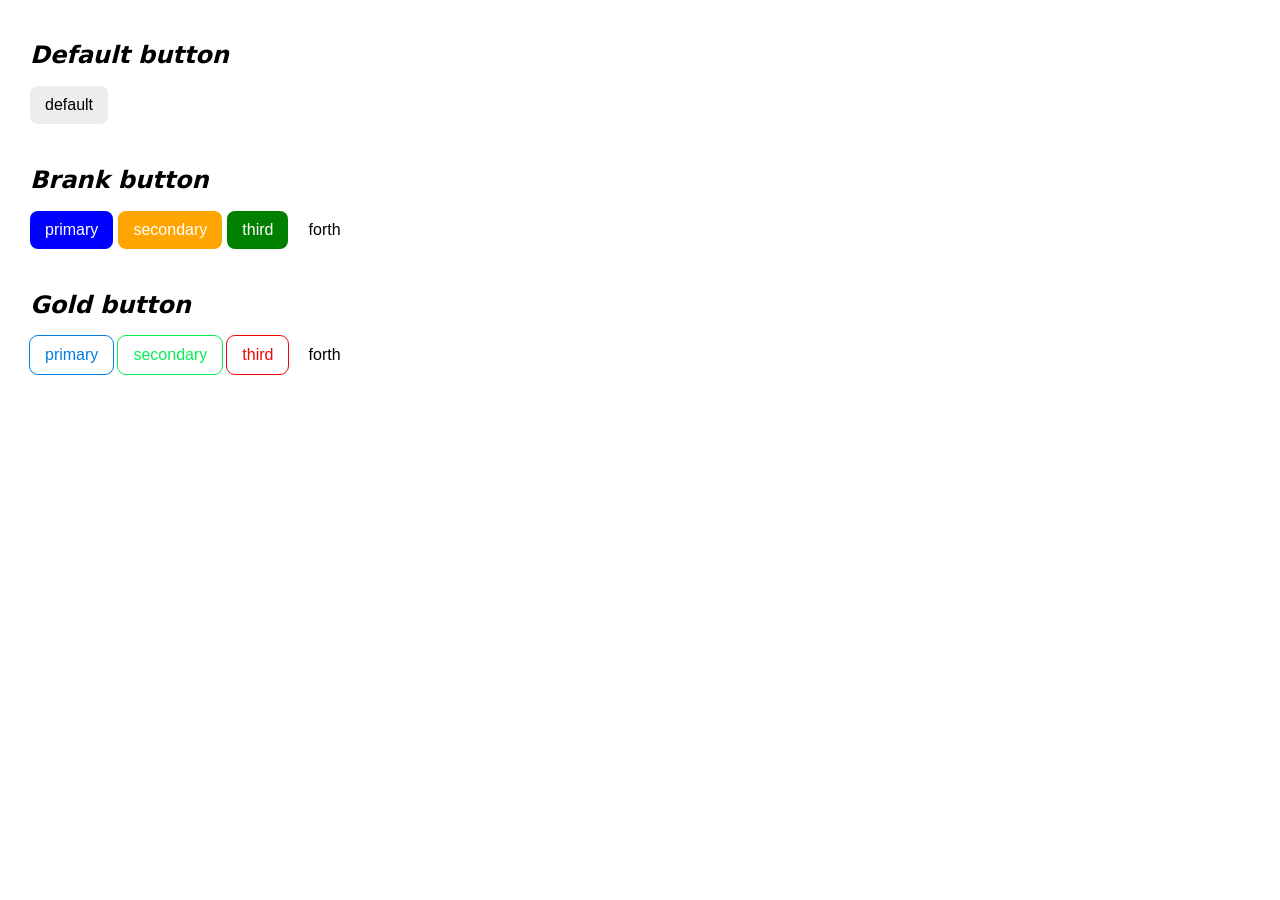
<file: 1_Button-compend/index.html>
<!DOCTYPE html>
<html lang="en">
<head>
    <meta charset="UTF-8">
    <meta name="viewport" content="width=device-width, initial-scale=1.0">
    <link rel="stylesheet" href="./style.css">
    <title>Button Component</title>
    
</head>
<body>
<div class="container">
    <div class="row">
        <h2>Default button</h2>
        <button class="btn">default</button>
    </div>
    <div class="row">
        <h2>Brank button</h2>
        <button class="btn btn-primary">primary</button>
        <button class="btn btn-secondary">secondary</button>
        <button class="btn btn-third">third</button>
        <button class="btn btn-forth">forth</button>
    </div>
        <div class="row">
        <h2>Gold button</h2>
        <button class="btn btn-primaryoutline">primary</button>
        <button class="btn btn-secondaryoutline">secondary</button>
        <button class="btn btn-thirdoutline">third</button>
        <button class="btn btn-forthoutline">forth</button>
    </div>
</div>
</body>
</html>
</file>
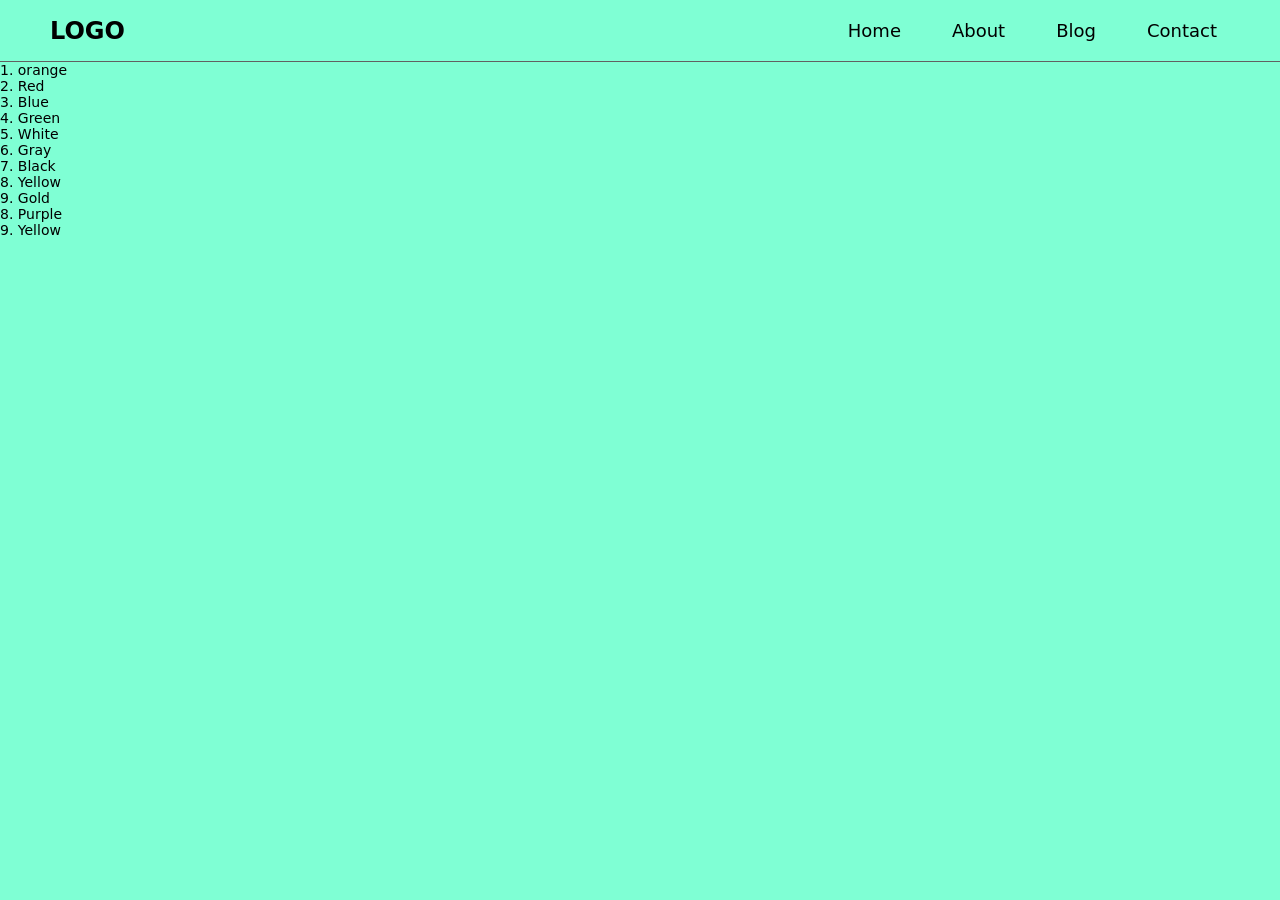
<file: 4_NavitatBar/index.html>
<!DOCTYPE html>
<html lang="en">
<head>
    <meta charset="UTF-8">
    <meta name="viewport" content="width=device-width, initial-scale=1.0">
    <link rel="stylesheet" href="./style.css">
    <title>Navigation Bar</title>
</head>
<body>
    <div class="container">
        <div class="navbar">
            <div class="logo">
                LOGO
            </div>
            <div class="nav">
                <a href="home">Home</a>
                <a href="about">About</a>
                <a href="blog">Blog</a>
                <a href="contact">Contact</a>
            </div>
        </div>
    </div>

    <div class="iterm">1. orange</div>
    <div class="iterm">2. Red</div>
    <div class="iterm">3. Blue</div>
    <div class="iterm">4. Green</div>
    <div class="iterm">5. White</div>
    <div class="iterm">6. Gray</div>
    <div class="iterm">7. Black</div>
    <div class="iterm">8. Yellow</div>
    <div class="iterm">9. Gold</div>
    
    <div class="iterm">8. Purple</div>
    <div class="iterm">9. Yellow</div>
</body>
</html>
</file>
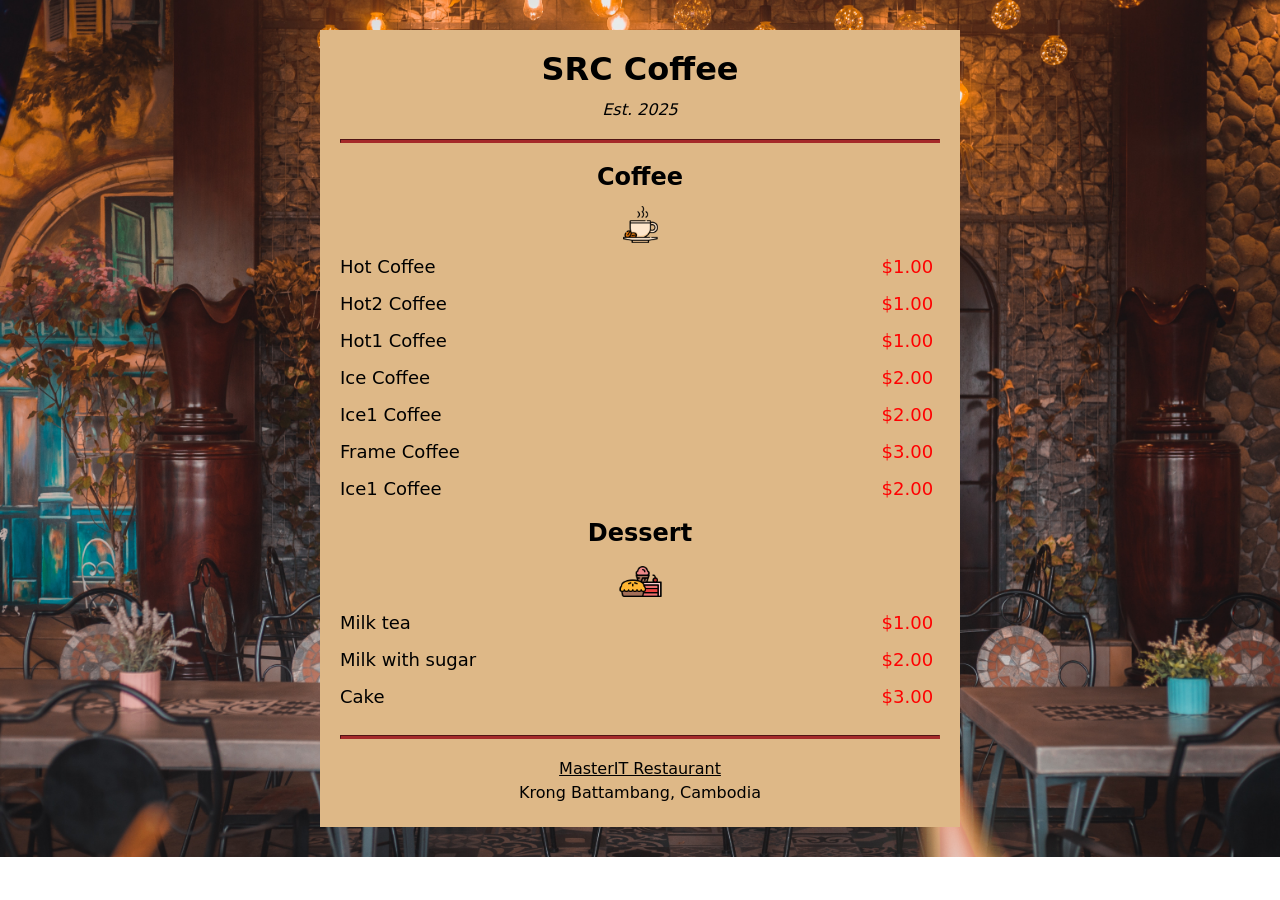
<file: 5_PracticCSS/index.html>
<!DOCTYPE html>
<html lang="en">
  <head>
    <meta charset="UTF-8" />
    <meta name="viewport" content="width=device-width, initial-scale=1.0" />
    <link rel="stylesheet" href="./style.css" />
    <title>MasterCafe</title>
  </head>
  <body>
    <div class="menu">
      <h1>SRC Coffee</h1>
      <p class="est">Est. 2025</p>
      <hr />
      <div>
        <h2>Coffee</h2>
        <img src="./images/coffee.png" alt="coffee" />
        <div class="item">
          <p class="hot">Hot Coffee</p>
          <p class="price">$1.00</p>
        </div>
        <div class="item">
          <p class="hot">Hot2 Coffee</p>
          <p class="price">$1.00</p>
        </div>
          <div class="item">
          <p class="hot">Hot1 Coffee</p>
          <p class="price">$1.00</p>
        </div>
        <div class="item">
          <p class="hot">Ice Coffee</p>
          <p class="price">$2.00</p>
        </div>
          <div class="item">
          <p class="hot">Ice1 Coffee</p>
          <p class="price">$2.00</p>
        </div>
        <div class="item">
          <p class="hot">Frame Coffee</p>
          <p class="price">$3.00</p>

                    <div class="item">
          <p class="hot">Ice1 Coffee</p>
          <p class="price">$2.00</p>
        </div>
        </div>
      </div>

      <div>
        <h2>Dessert</h2>
        <img src="./images/dessert.png" alt="dessert" />
        <div class="item">
          <p class="hot">Milk tea</p>
          <p class="price">$1.00</p>
        </div>
        <div class="item">
          <p class="hot">Milk with sugar</p>
          <p class="price">$2.00</p>
        </div>
        <div class="item">
          <p class="hot">Cake</p>
          <p class="price">$3.00</p>
        </div>
      </div>

      <hr />
      <div>
        <a class="k" href="https://www.youtube.com/@BroCodez">MasterIT Restaurant</a>
        <p class="k">Krong Battambang, Cambodia</p>
      </div>
    </div>
  </body>
</html>
</file>
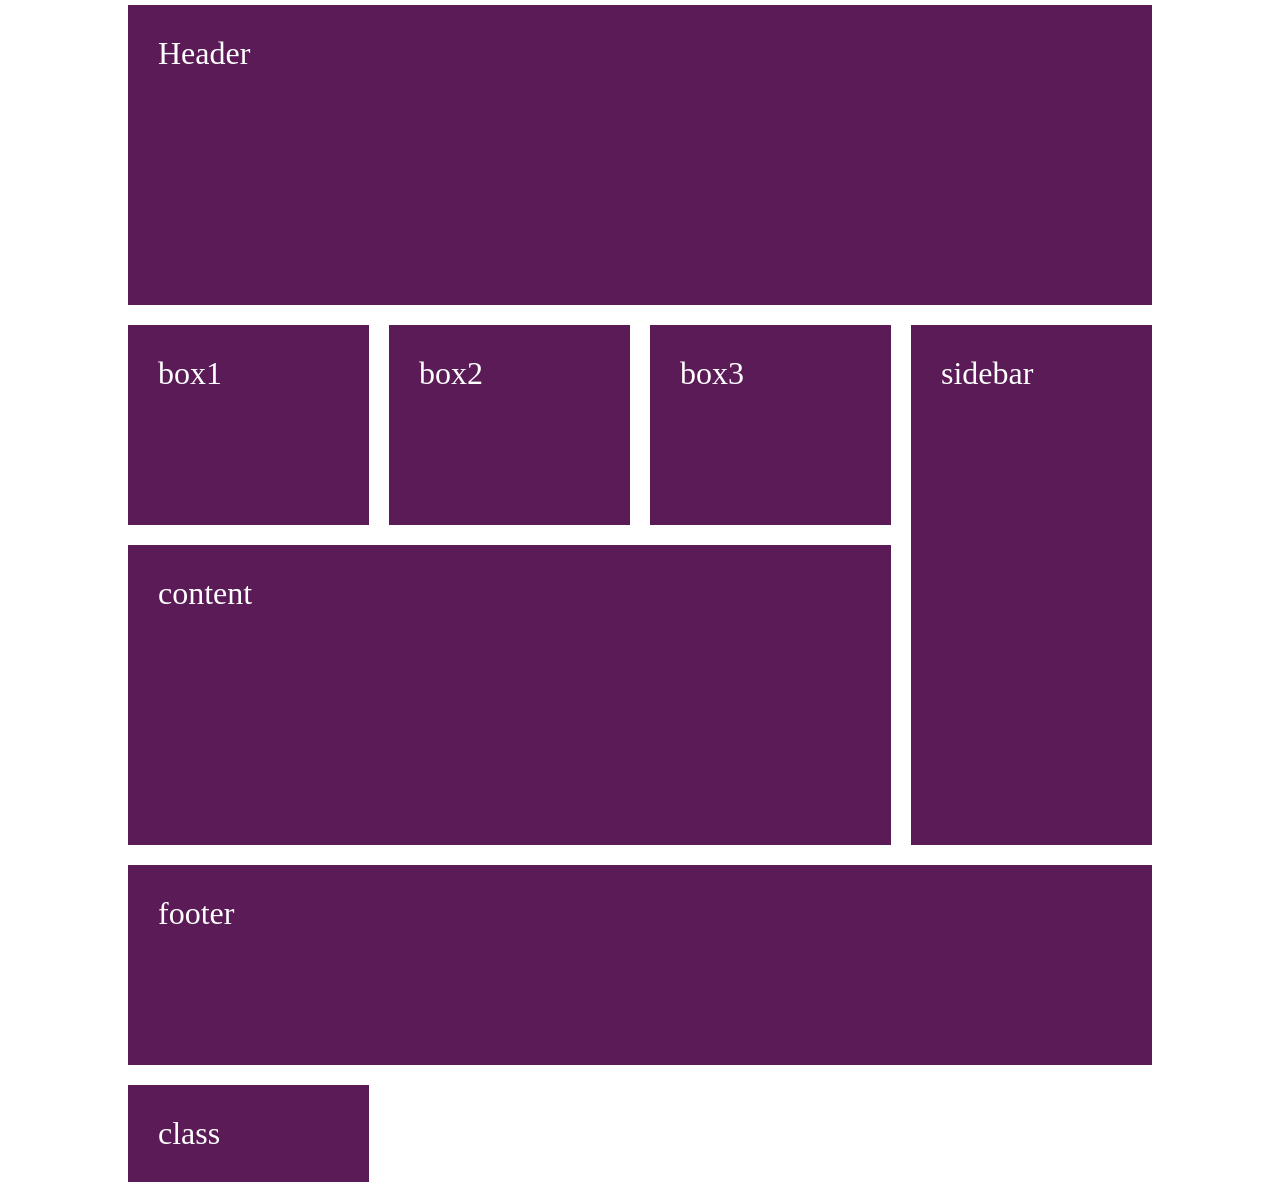
<file: 6_gridlayout/index.html>
<!DOCTYPE html>
<html lang="en">
<head>
    <meta charset="UTF-8">
    <meta name="viewport" content="width=device-width, initial-scale=1.0">
    <link rel="stylesheet" href="./style.css">
    <title>Grid Layout</title>
</head>
<body>
    <div class="container">
        <div class ="header">Header</div>
        <div class="box1">box1</div>
        <div class="box2">box2</div>
        <div class="box3">box3</div>
        <div class="sidebar">sidebar</div>
        <div class="content">content</div>
        <div class="footer">footer</div>
        <div class="class">class</div>
        </div>
    </div>
</body>
</html>
</file>
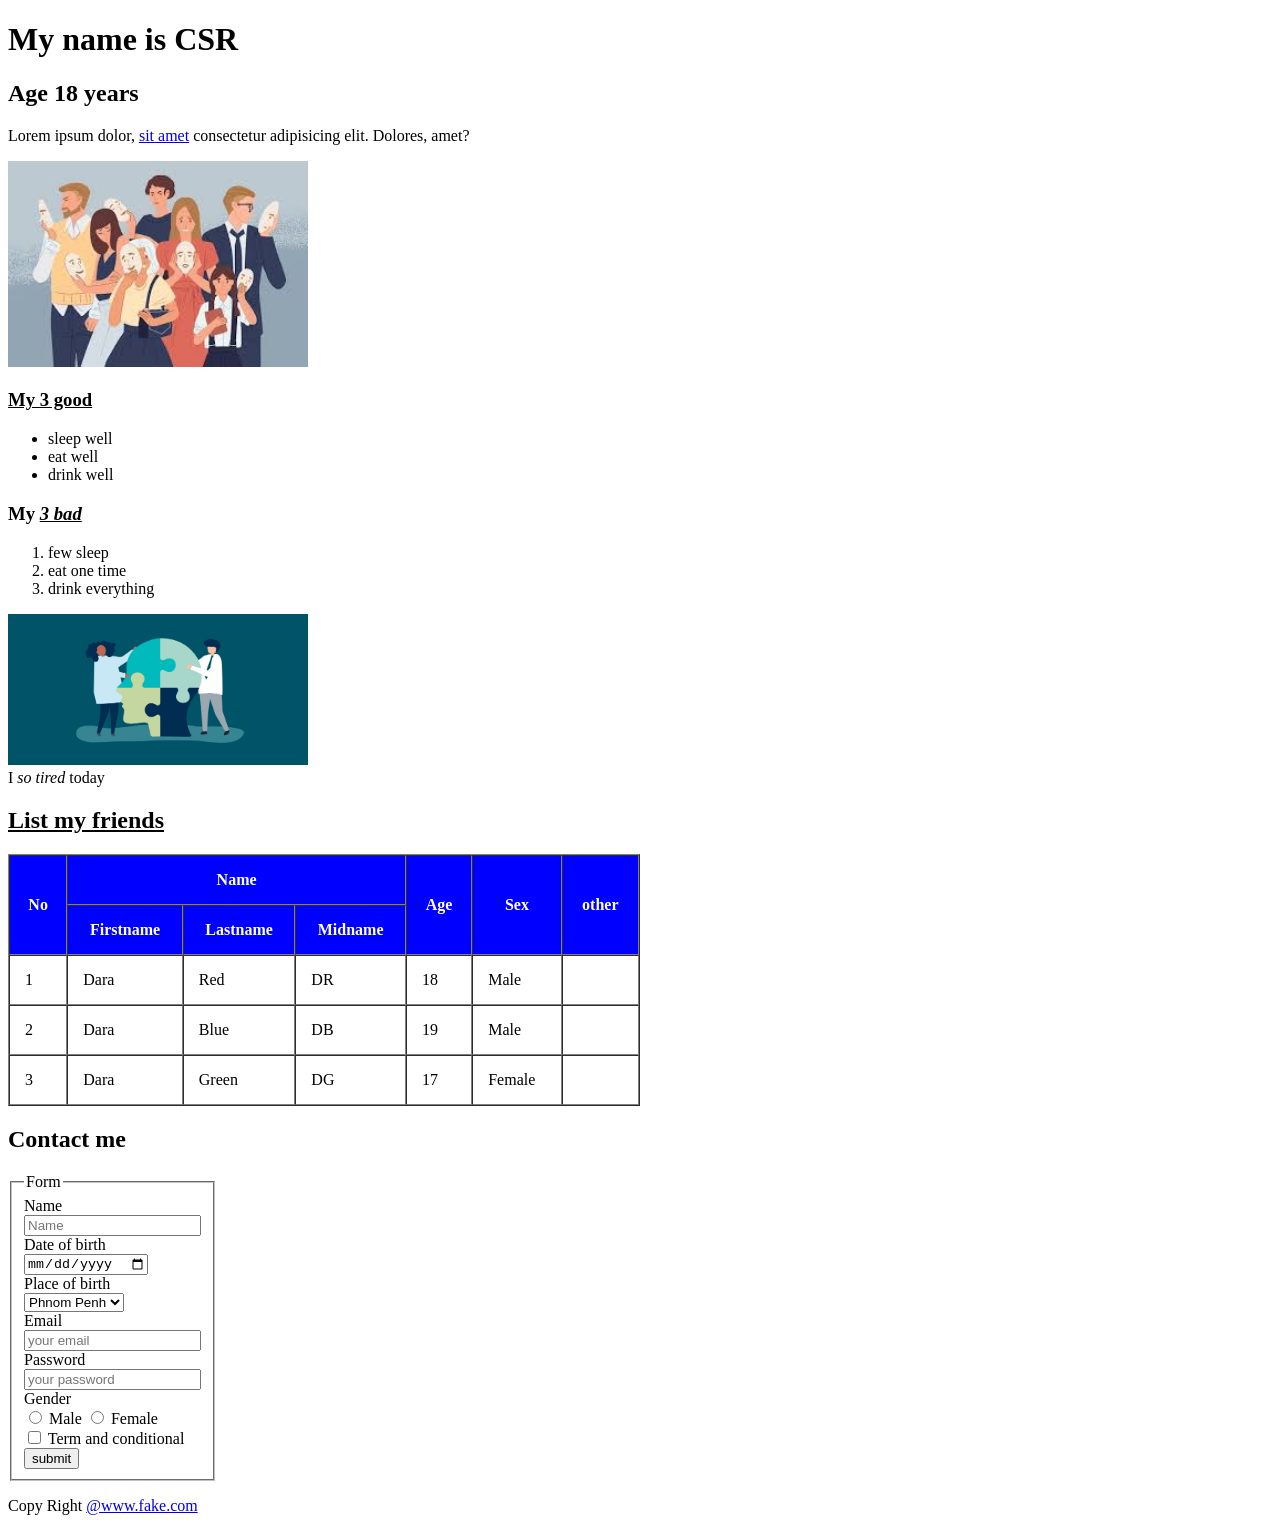
<file: Praticchapter2/firstweb.html>
<!DOCTYPE html>
<html lang="en">
  <head>
    <meta charset="UTF-8" />
    <meta name="viewport" content="width=device-width, initial-scale=1.0" />
    <title>pratic1</title>
  </head>
  <body>
    <!-- first pratic -->
    <div>
      <h1>My name is CSR</h1>
      <h2>Age 18 years</h2>
      <p>
        Lorem ipsum dolor,
        <a href="https://www.w3schools.com/" target="_blank">sit amet</a>
        consectetur adipisicing elit. Dolores, amet?
      </p>
      <a href="./images/images1.jpg">
        <img src="./images/images1.jpg" alt="personalty" width="300" />
      </a>
    </div>
    <!-- Second pratic -->
    <div>
      <h3>
        <u>My 3 good</u>
      </h3>
      <ul>
        <li>sleep well</li>
        <li>eat well</li>
        <li>drink well</li>
      </ul>
      <h3>
        My <i><u>3 bad</u></i>
      </h3>
      <ol>
        <li>few sleep</li>
        <li>eat one time</li>
        <li>drink everything</li>
      </ol>
      <img src="./images/images2.jpg" width="300" />
      <figcaption>I <i>so tired</i> today</figcaption>
    </div>
    <!-- Third pratic -->
    <div>
      <h2><u>List my friends</u></h2>
      <table width="50%" border="1" cellpadding="15" cellspacing="0">
        <tr style="background-color: blue; color: white">
          <th rowspan="2">No</th>
          <th colspan="3">Name</th>
          <th rowspan="2">Age</th>
          <th rowspan="2">Sex</th>
          <th rowspan="2">other</th>
        </tr>
        <tr style="background-color: blue; color: white">
          <th>Firstname</th>
          <th>Lastname</th>
          <th>Midname</th>
        </tr>
        <tr>
          <td>1</td>
          <td>Dara</td>
          <td>Red</td>
          <td>DR</td>
          <td>18</td>
          <td>Male</td>
          <td></td>
        </tr>
        <tr>
          <td>2</td>
          <td>Dara</td>
          <td>Blue</td>
          <td>DB</td>
          <td>19</td>
          <td>Male</td>
          <td></td>
        </tr>
        <tr>
          <td>3</td>
          <td>Dara</td>
          <td>Green</td>
          <td>DG</td>
          <td>17</td>
          <td>Female</td>
          <td></td>
        </tr>
      </table>
    </div>
    <!-- forth pratic -->
    <div>
      <h2>Contact me</h2>
      <form action="">
        <fieldset style="display: inline-block">
          <legend>Form</legend>
          <div>
            <label for="">Name</label><br />
            <input type="text" placeholder="Name" />
          </div>
          <div>
            <label for="">Date of birth</label><br />
            <input type="date" placeholder="date of birth" />
          </div>
          <div>
            <label for="">Place of birth</label><br />
            <select name="" id="">
              <option value="" disabled>choose</option>
              <option value="Phnom Penh">Phnom Penh</option>
              <option value="Takeo">Takeo</option>
            </select>
          </div>
          <div>
            <label for="">Email</label><br />
            <input type="email" placeholder="your email" />
          </div>
          <div>
            <label for="">Password</label><br />
            <input type="password" placeholder="your password" />
          </div>
          <div>
            <label for="">Gender</label><br />
            <input type="radio" name="gender" /> Male
            <input type="radio" name="gender" /> Female
          </div>
          <div>
            <input type="checkbox" />
            <label for="">Term and conditional</label>
          </div>
          <div>
            <input type="Submit" value="submit" />
          </div>
        </fieldset>
        <p>
          Copy Right
          <a href="https://www.w3schools.com/" target="_top">@www.fake.com</a>
        </p>
      </form>
    </div>
  </body>
</html>
</file>
<file: 1_Button-compend/style.css>
*{

padding: 0;
margin: 0;
box-sizing: border-box;
}

body{
    margin: 30px;
    font-family:system-ui;
}
h2{
    font-style: italic;
    text-align: justify;
}
.row{
   margin-bottom: 25px;
   line-height: 50px;
}

.btn{
    padding: 10px 15px;
    border: none;
    outline: none;
    cursor: pointer;
    font-size: 16px;
    border-radius: 8px;
    background-color: #ededed;
    transition: all 0.3s, ease;
}
.btn:hover{
    background-color: rgb(212,211,211);

}
.btn:active{
    transform: scale(0.95);
}
.btn-primary{
    background-color: blue;
    color: white;
}
.btn-primary:hover{
    background-color: rgb(210,200,158);
}
.btn-secondary{
    background-color: orange;
    color: white;
}
.btn-secondary:hover{
    background-color: rgb(9, 218, 246);
}
.btn-third{
    background-color: green;
    color: white;
}
.btn-third:hover{
    background-color: rgb(0, 12, 1);
}
.btn-forth{
    background-color: transparent;
}
.btn-primaryoutline{
    background-color: transparent;
    outline: 1px solid #017de2;
    color: #017de2;
}
.btn-primaryoutline:hover{
    background-color: #017de2;
    color: white;
}
.btn-secondaryoutline{
    background-color: transparent;
    outline: 1px solid #05ed53;
    color: #05ed53;
}
.btn-secondaryoutline:hover{
    background-color: #017de2;
    color: white;
}
.btn-thirdoutline{
    background-color: transparent;
    outline: 1px solid #f10505;
    color: #f10505;
}
.btn-thirdoutline:hover{
    background-color: #f10505;
    color: white;
}
.btn-forthoutline{
    background-color: transparent;
    
}
.btn-forthoutline:hover{
    background-color: #f402d8;
    color: white;
}
</file>
<file: 4_NavitatBar/style.css>
*{
    padding: 0;
    margin: 0;
    box-sizing: border-box;
}

body{
    font-size: 14px;
    font-family: system-ui;
    background-color: aquamarine;
}
.navbar{
    display: flex;
    justify-content: space-between;
    align-items: center;
    padding: 12px 50px;
    border-bottom: 1px solid rgb(97,97, 97);
}
.navbar .logo{
    font-size: 24px;
    font-weight: bold;
}
.navbar .nav{
    display: flex;
    font-size: 14;
    gap: 25px;
}
.navbar .nav a{
    text-decoration: none;
    color: black;
    font-size: 18px;
    padding: 8px 8px;
    
    border-radius: 10px;
    margin: 0px 5px;
    transition: all 0.1s ease-in-out;
}
.navbar .nav a:hover{
    background-color: rgb(9, 24, 239);
    color: white;
    transform: scale(1.1) rotate(360deg);
}
</file>
<file: 5_PracticCSS/style.css>
*{
    padding: 0;
    margin: 0;
    box-sizing: border-box;
}
body{
    font-family: system-ui;
    background-image: url(./images/background.jpg);
    background-size: cover;
    background-repeat: no-repeat;
}
.menu{
    background-color: #deb887;
    width: 50%;
    margin: 30px auto;
    padding: 20px;
}

h1{
    text-align: center;
    font-weight: 900;
}
.est{
    font-style: italic;
    text-align: center;
    margin: 12px auto;
}
hr{
    height: 4px;
    background-color: brown;
    border-color: brown;
    margin: 20px auto;
}
h2{
    text-align: center;
    margin: 12px auto;
}
img{
    width: 45px;
    display: block;
    margin: 0px auto;
}
.item p{
    display: inline-block;
    margin: 8px auto;
    font-size: 18px;
}
.item .hot{
    text-align-last: left;
    width: 69%;
}
.item .price{
    
    text-align: right;
    color: red;
     width: 29%;
    
}
.k{
    text-align: center;
    display: block;
    margin: 5px auto;
    color: black;
}
</file>
<file: 6_gridlayout/style.css>
*{
    margin: 0;
    padding: 0;
    box-sizing: border-box;

}
.container{
    display: grid;
    grid-template-columns: repeat(4, 1fr);
    grid-template-rows: 300px 200px 300px 200px;
    gap: 20px;
    width: 80%;
    margin: 5px auto;
    grid-template-areas: 'head head head head'
                         'box1 box2 box3 side'
                         'main main main side'
                         'foot foot foot foot';
}
.container div{
    padding: 30px;
    font-size: 32px;
    color: white;
    background-color: rgb(90, 27, 87);
}
.header{
    /*grid-column: 1/5;*/
    grid-area: head;
}
.sidebar{
    /*grid-row: 2/4;
    grid-column: 4/5;*/
    grid-area: side;
}
.content{
    /*grid-column: 1/4;*/
    grid-area: main;
}
.footer{
    /*grid-column: 1/5;*/
    grid-area: foot;

}
.box1{
    grid-area: box1;
}
.box2{
    grid-area: box2;
}
.box3{
    grid-area: box3;
}
@media screen and (max-width:992px){
    .container{
        grid-template-columns: repeat(3, 1fr);
        grid-template-rows: auto;
        grid-template-areas: 'head head head'
                             'box1 box2 box3'
                             'main main main'
                             'side side side'
                             'foot foot foot';
    }
    
}
@media screen and (max-width:768px){
    .container{
        grid-template-columns: repeat(2, 1fr);
        grid-template-rows: auto;
        grid-template-areas: 'head head'
                             'box1 box2'
                             'box3 box3'
                             'main main'
                             'side side'
                             'foot foot';
    }
    
}
@media screen and (max-width:600px){
    .container{
        grid-template-columns: repeat(1, 1fr);
        grid-template-rows: auto;
        grid-template-areas: 'head'
                             'box1'
                             'box2'
                             'box3'
                             'main'
                             'side'
                             'foot';
    }
    
}
</file>
